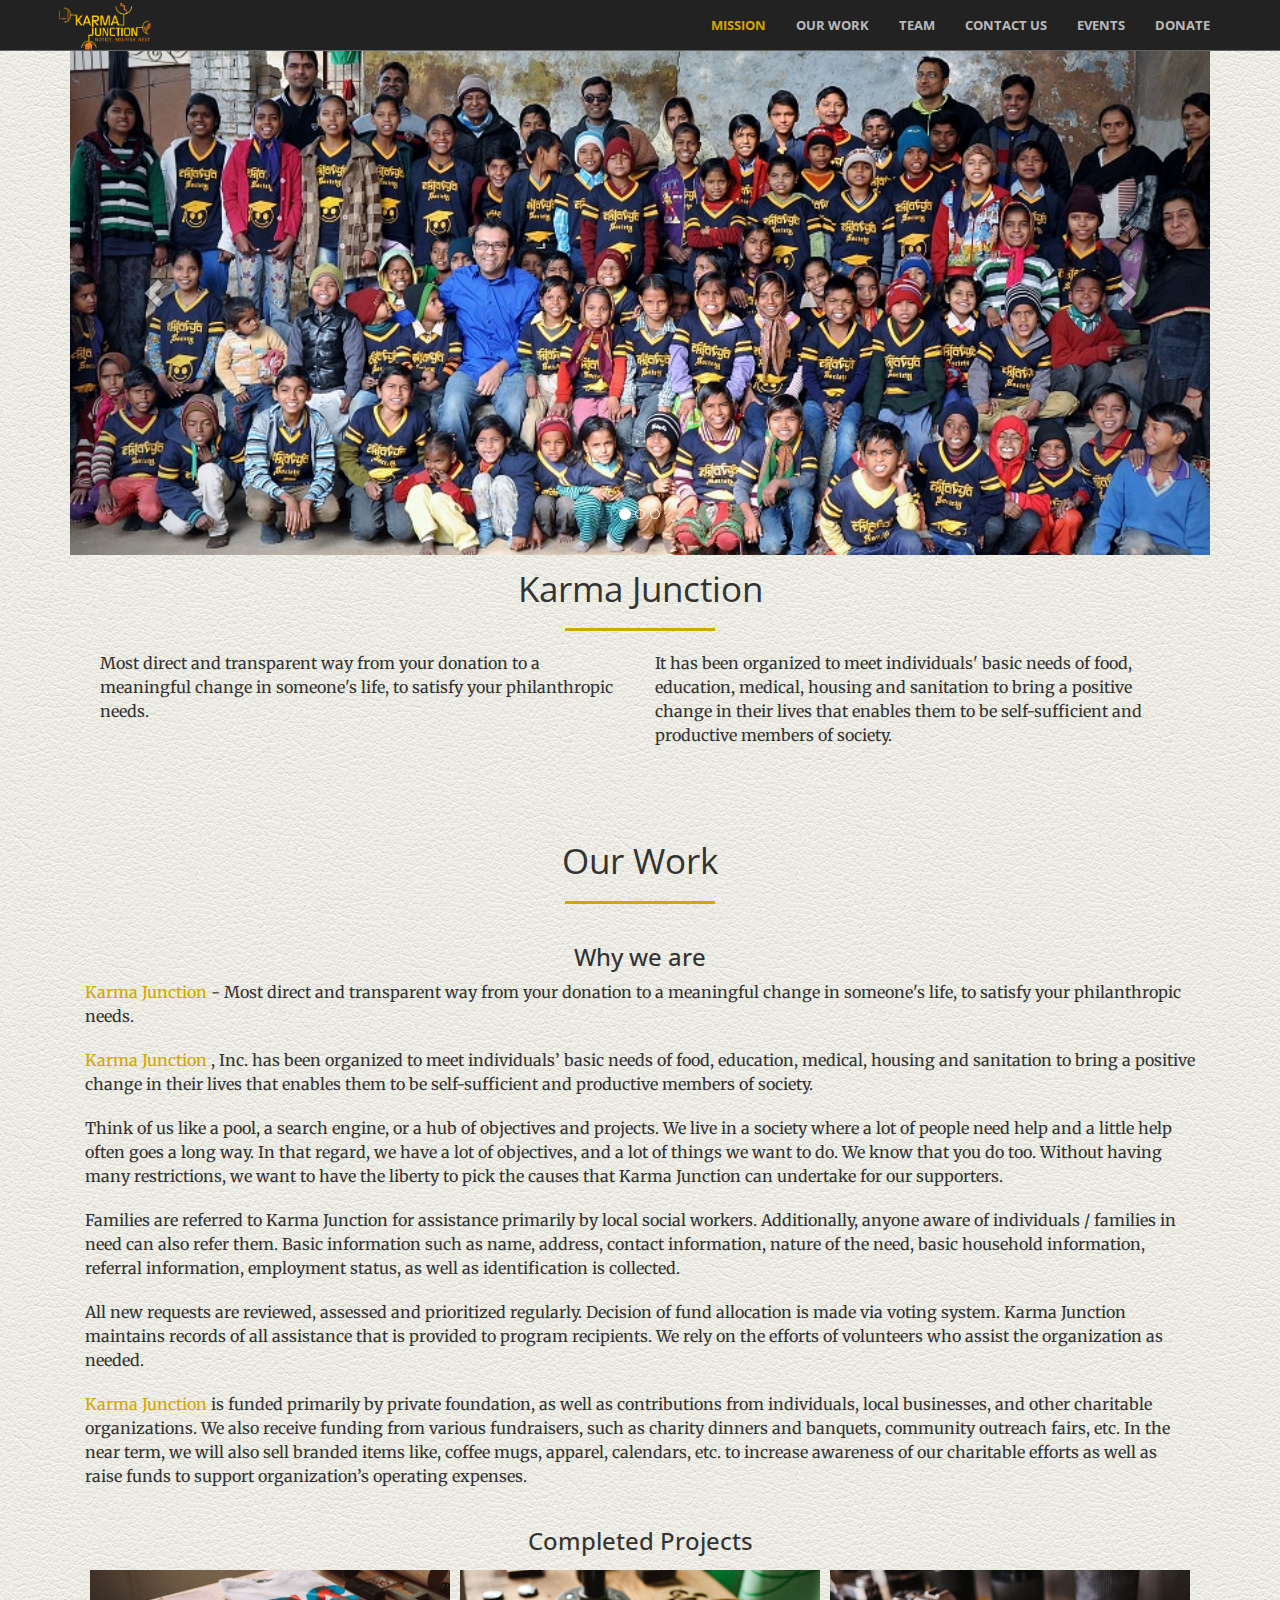
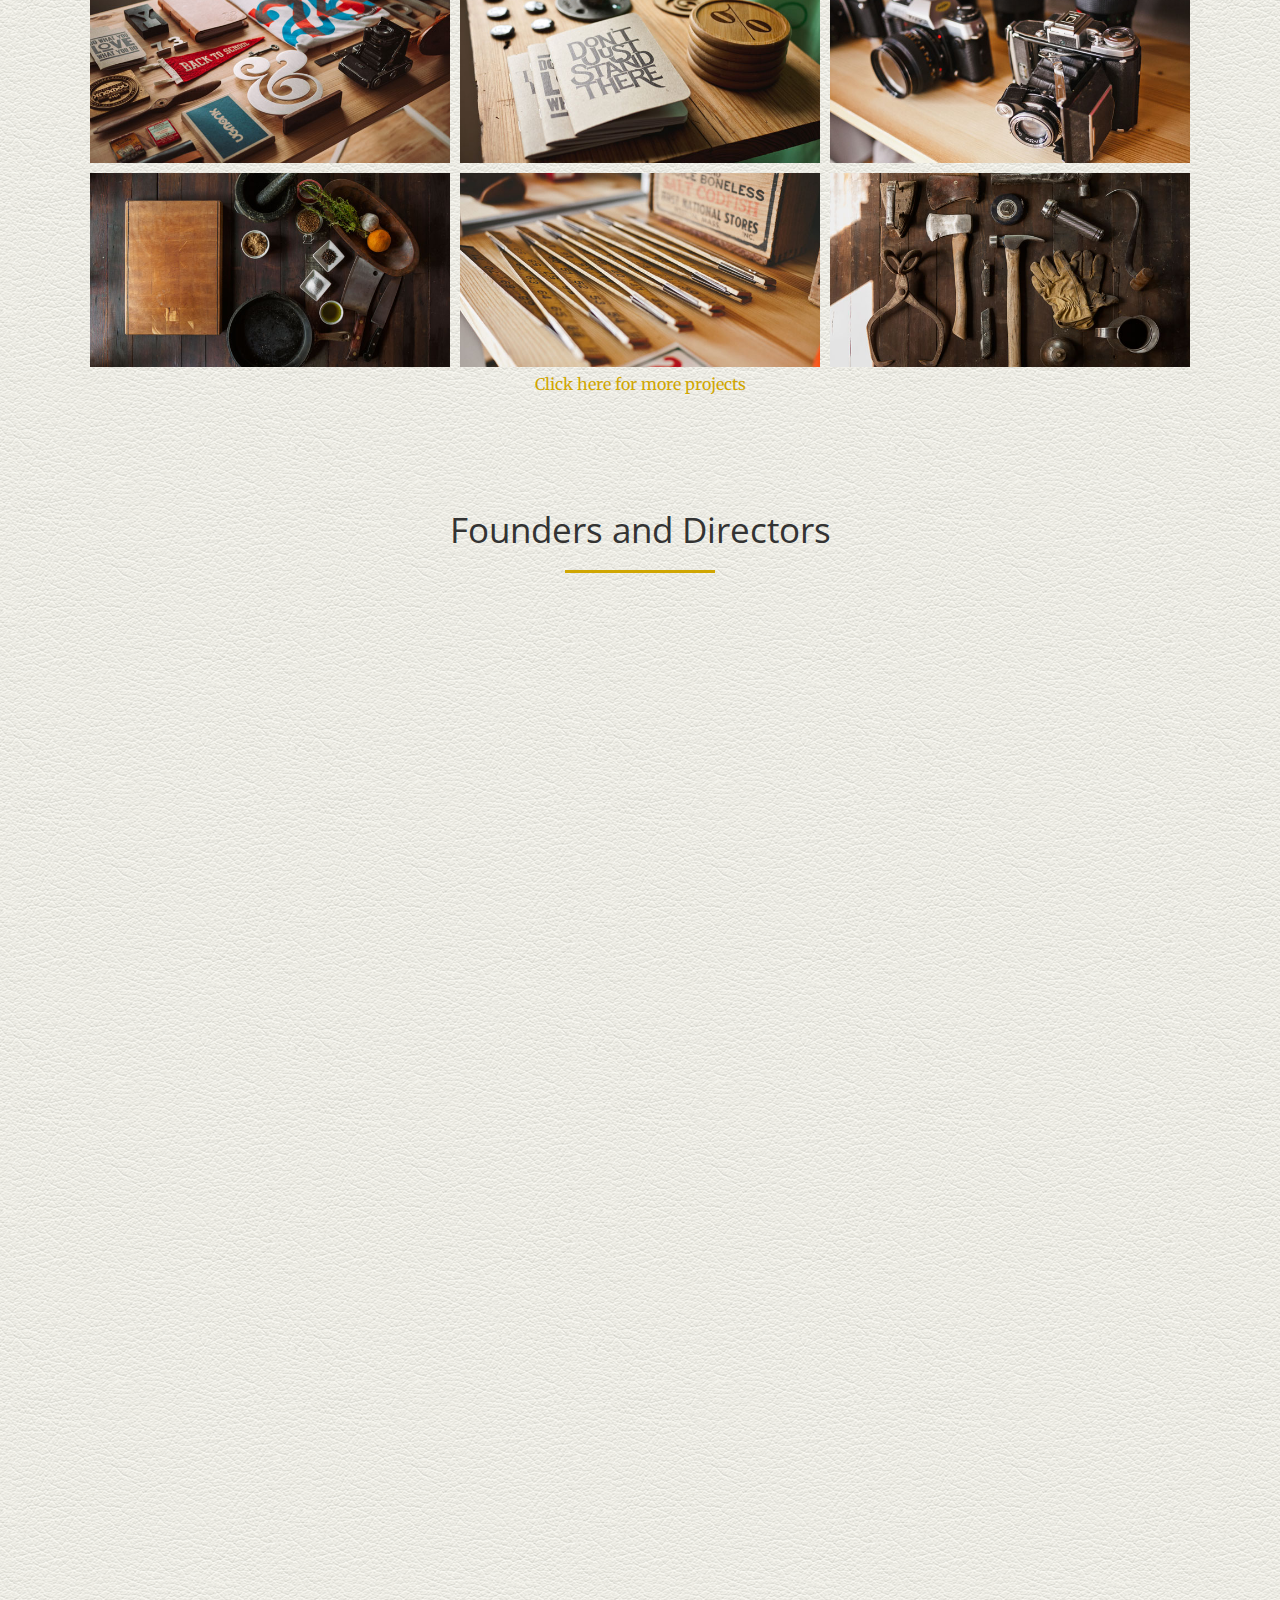
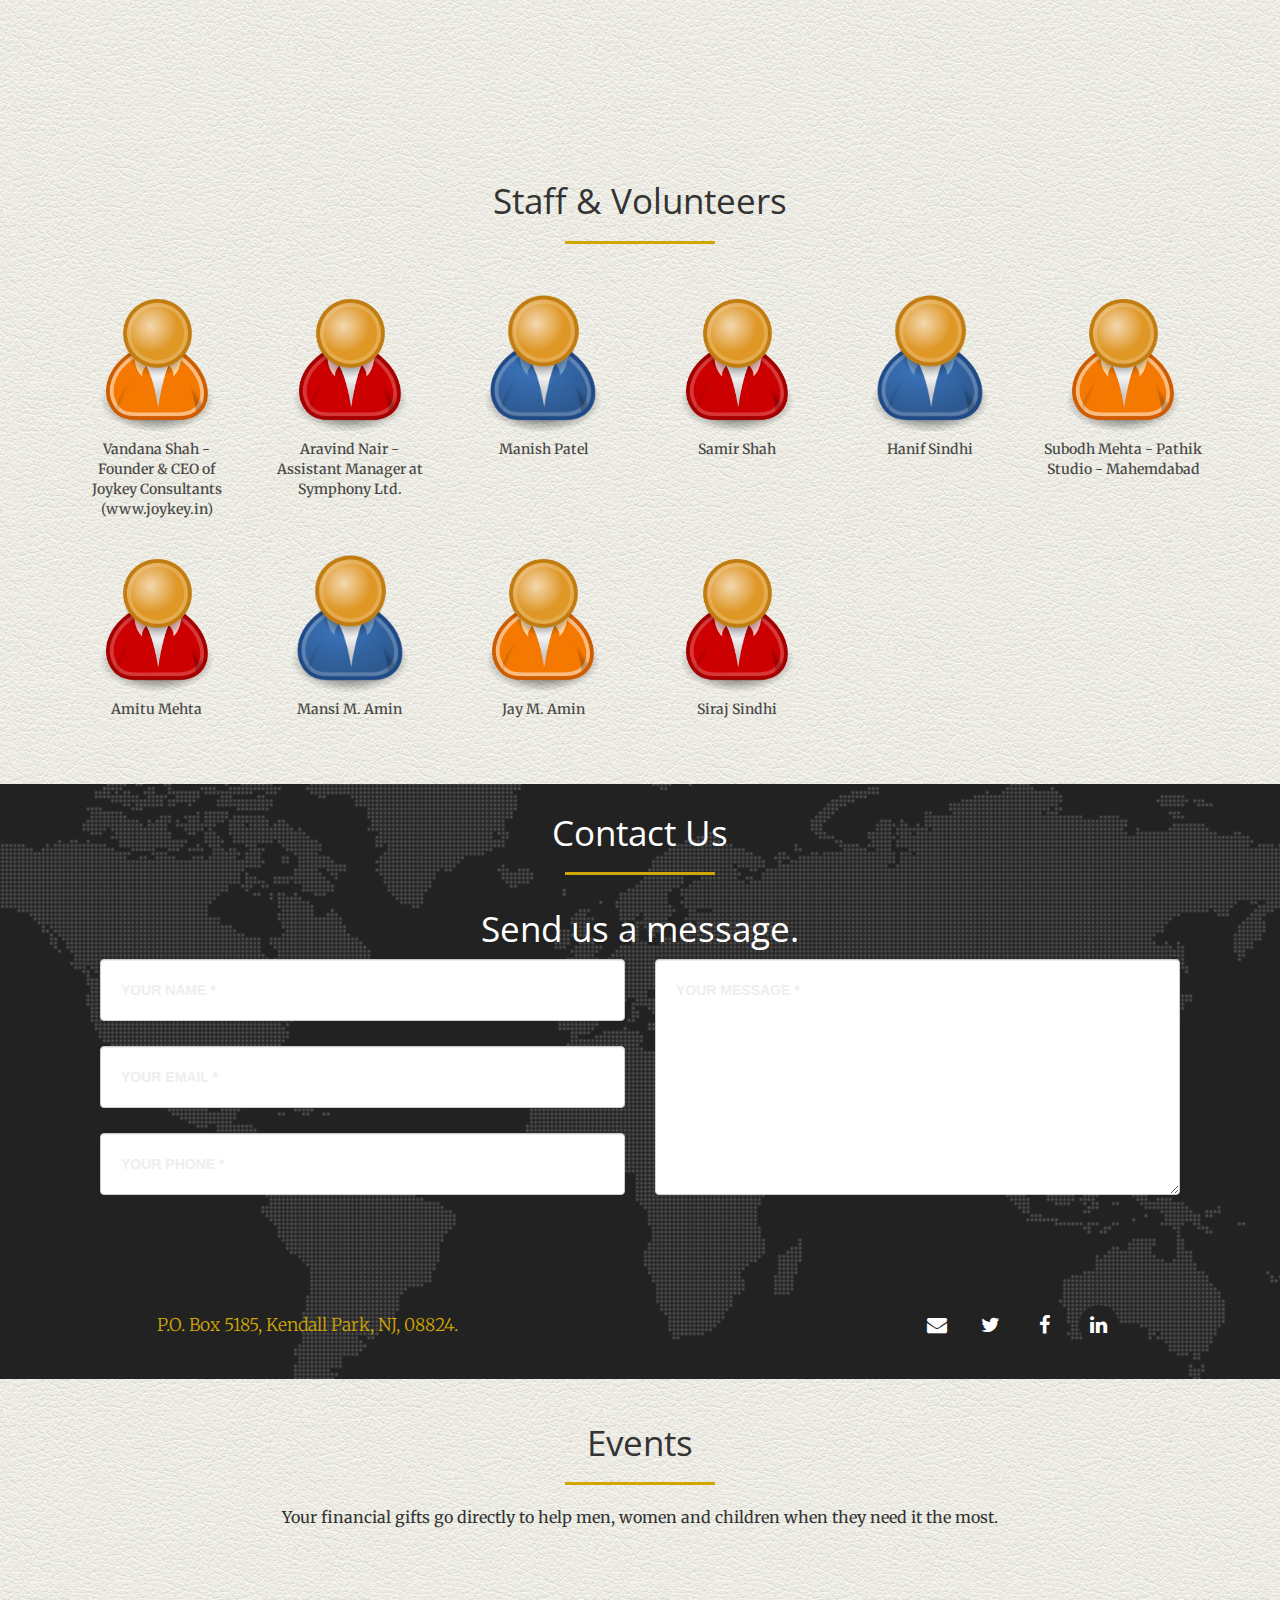
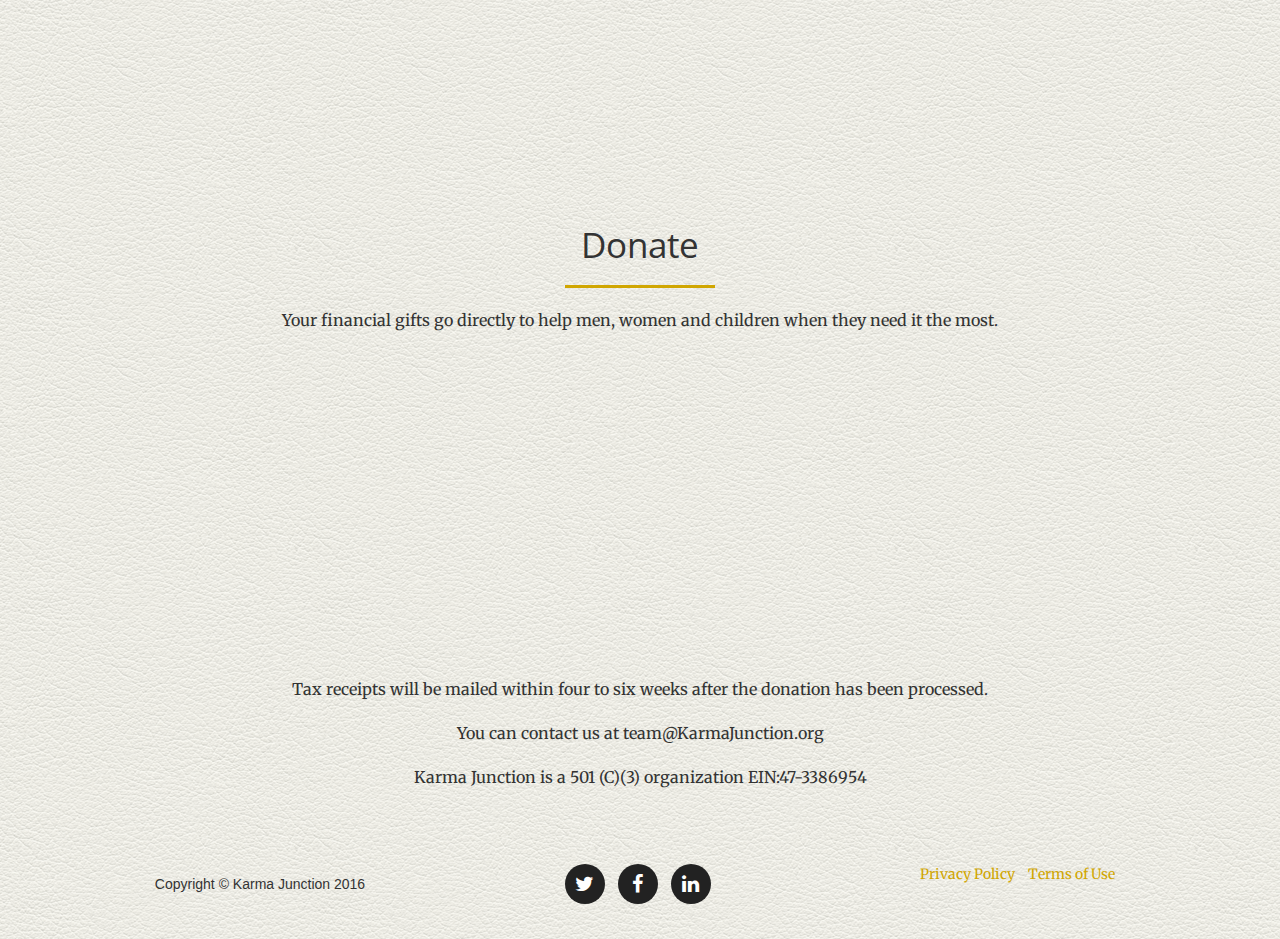
<file: index.html>
<!DOCTYPE html>
<html lang="en">

<head>
    <meta charset="utf-8">
    <meta name="viewport" content="width=device-width, initial-scale=1">
    <meta name="description" content="">
    <meta name="author" content="">
    <title>Karma Junction</title>
    <!-- Bootstrap Core CSS -->
    <link rel="stylesheet" href="css/bootstrap.min.css" type="text/css">
    <!--    <link rel="stylesheet" href="https://maxcdn.bootstrapcdn.com/bootstrap/3.3.7/css/bootstrap.min.css">-->
    <!-- Custom Fonts -->
    <link href='http://fonts.googleapis.com/css?family=Open+Sans:300italic,400italic,600italic,700italic,800italic,400,300,600,700,800' rel='stylesheet' type='text/css'>
    <link href='http://fonts.googleapis.com/css?family=Merriweather:400,300,300italic,400italic,700,700italic,900,900italic' rel='stylesheet' type='text/css'>
    <link rel="stylesheet" href="font-awesome/css/font-awesome.min.css" type="text/css">
    <!-- Plugin CSS -->
    <link rel="stylesheet" href="css/animate.min.css" type="text/css">
    <!-- Custom CSS -->
    <link rel="stylesheet" href="css/creative.css" type="text/css">
    <link href="font-awesome/css/font-awesome.min.css" rel="stylesheet" type="text/css">
    <!-- HTML5 Shim and Respond.js IE8 support of HTML5 elements and media queries -->
    <!-- WARNING: Respond.js doesn't work if you view the page via file:// -->
    <!--[if lt IE 9]>
        <script src="https://oss.maxcdn.com/libs/html5shiv/3.7.0/html5shiv.js"></script>
        <script src="https://oss.maxcdn.com/libs/respond.js/1.4.2/respond.min.js"></script>
    <![endif]-->
</head>

<body id="page-top">
    <nav id="mainNav" class="navbar navbar-default navbar-fixed-top">
        <div class="container">
            <!-- Brand and toggle get grouped for better mobile display -->
            <div class="navbar-header">
                <button type="button" class="navbar-toggle collapsed" data-toggle="collapse" data-target="#bs-example-navbar-collapse-1"> <span class="sr-only">Toggle navigation</span> <span class="icon-bar"></span> <span class="icon-bar"></span> <span class="icon-bar"></span> </button>
                <a class="navbar-brand page-scroll" href="#page-top"><img src="img/logo4.png" alt="Karma Junction"> </a>
            </div>
            <!-- Collect the nav links, forms, and other content for toggling -->
            <div class="collapse navbar-collapse" id="bs-example-navbar-collapse-1">
                <ul class="nav navbar-nav navbar-right">
                    <li> <a class="page-scroll" href="#home">Mission</a> </li>
                    <li> <a class="page-scroll" href="#work">Our Work</a> </li>
                    <li> <a class="page-scroll" href="#team">Team</a> </li>
                    <li> <a class="page-scroll" href="#contact">Contact Us</a> </li>
                    <li> <a class="page-scroll" href="#event">Events</a> </li>
                    <li> <a class="page-scroll" href="#donate">Donate</a> </li>
                </ul>
            </div>
            <!-- /.navbar-collapse -->
        </div>
        <!-- /.container -->
    </nav>
    <section id="home">
        <div class="container">
            <div class="c-wrapper">
                <div id="carousel-example-generic" class="carousel slide" data-ride="carousel">
                    <ol class="carousel-indicators">
                        <li data-target="#carousel-example-generic" data-slide-to="0" class="active"> </li>
                        <li data-target="#carousel-example-generic" data-slide-to="1"> </li>
                        <li data-target="#carousel-example-generic" data-slide-to="2"> </li>
                    </ol>
                    <div class="carousel-inner">
                        <div class="item active"> <img src="img/upload/bannerImages/1427761690_DSC_8424_updated.jpg" alt="First slide" /> </div>
                        <div class="item"> <img src="img/upload/bannerImages/1455577518_MJ_4_1.jpg" alt="Second slide" /> </div>
                        <div class="item"> <img src="img/upload/bannerImages/1455580474_Trycycle_1.jpg" alt="Third slide" /> </div>
                    </div> <a class="left carousel-control" href="#carousel-example-generic" data-slide="prev"><span class="glyphicon glyphicon-chevron-left"></span></a> <a class="right carousel-control" href="#carousel-example-generic" data-slide="next"><span class="glyphicon glyphicon-chevron-right"></span></a> </div>
            </div>
        </div>
        <div class="container">
            <div class="row">
                <div class="col-lg-12">
                    <h2 class="section-heading">Karma Junction</h2>
                    <hr class="primary">
                    <div class="row wow fadeInDown">
                        <div class="col-sm-6">
                            <p>Most direct and transparent way from your donation to a meaningful change in someone's life, to satisfy your philanthropic needs.</p>
                        </div>
                        <div class="col-sm-6">
                            <p>It has been organized to meet individuals' basic needs of food, education, medical, housing and sanitation to bring a positive change in their lives that enables them to be self-sufficient and productive members of society.</p>
                        </div>
                    </div>
                </div>
            </div>
        </div>
    </section>
    <section id="work">
        <div class="container">
            <div class="row">
                <div class="col-lg-12 text-center">
                    <h2 class="section-heading">Our Work</h2>
                    <hr class="primary"> </div>
            </div>
        </div>
        <div class="container">
            <div class="row">
                <div class="col-lg-12">
                    <h3 class="text-center">Why we are</h3>
                    <p><span class="bold-orange">Karma Junction</span> - Most direct and transparent way from your donation to a meaningful change in someone's life, to satisfy your philanthropic needs. </p>
                    <p><span class="bold-orange">Karma Junction</span> , Inc. has been organized to meet individuals’ basic needs of food, education, medical, housing and sanitation to bring a positive change in their lives that enables them to be self-sufficient and productive members of society. </p>
                    <p>Think of us like a pool, a search engine, or a hub of objectives and projects. We live in a society where a lot of people need help and a little help often goes a long way. In that regard, we have a lot of objectives, and a lot of things we want to do. We know that you do too. Without having many restrictions, we want to have the liberty to pick the causes that Karma Junction can undertake for our supporters.</p>
                    <p>Families are referred to Karma Junction for assistance primarily by local social workers. Additionally, anyone aware of individuals / families in need can also refer them. Basic information such as name, address, contact information, nature of the need, basic household information, referral information, employment status, as well as identification is collected.</p>
                    <p>All new requests are reviewed, assessed and prioritized regularly. Decision of fund allocation is made via voting system. Karma Junction maintains records of all assistance that is provided to program recipients. We rely on the efforts of volunteers who assist the organization as needed. </p>
                    <p><span class="bold-orange">Karma Junction</span> is funded primarily by private foundation, as well as contributions from individuals, local businesses, and other charitable organizations. We also receive funding from various fundraisers, such as charity dinners and banquets, community outreach fairs, etc. In the near term, we will also sell branded items like, coffee mugs, apparel, calendars, etc. to increase awareness of our charitable efforts as well as raise funds to support organization’s operating expenses.</p>
                </div>
            </div>
        </div>
        <div class="container">
            <div class="row">
                <div class="col-lg-12 text-center">
                    <h3>Completed Projects</h3>
                    <div class="row no-gutter">
                        <div class="col-lg-4 col-sm-6">
                            <a href="#" class="portfolio-box"> <img src="img/portfolio/1.jpg" class="img-responsive" alt="">
                                <div class="portfolio-box-caption">
                                    <div class="portfolio-box-caption-content">
                                        <div class="project-category text-faded"> Category </div>
                                        <div class="project-name"> Project Name </div>
                                    </div>
                                </div>
                            </a>
                        </div>
                        <div class="col-lg-4 col-sm-6">
                            <a href="#" class="portfolio-box"> <img src="img/portfolio/2.jpg" class="img-responsive" alt="">
                                <div class="portfolio-box-caption">
                                    <div class="portfolio-box-caption-content">
                                        <div class="project-category text-faded"> Category </div>
                                        <div class="project-name"> Project Name </div>
                                    </div>
                                </div>
                            </a>
                        </div>
                        <div class="col-lg-4 col-sm-6">
                            <a href="#" class="portfolio-box"> <img src="img/portfolio/3.jpg" class="img-responsive" alt="">
                                <div class="portfolio-box-caption">
                                    <div class="portfolio-box-caption-content">
                                        <div class="project-category text-faded"> Category </div>
                                        <div class="project-name"> Project Name </div>
                                    </div>
                                </div>
                            </a>
                        </div>
                        <div class="col-lg-4 col-sm-6">
                            <a href="#" class="portfolio-box"> <img src="img/portfolio/4.jpg" class="img-responsive" alt="">
                                <div class="portfolio-box-caption">
                                    <div class="portfolio-box-caption-content">
                                        <div class="project-category text-faded"> Category </div>
                                        <div class="project-name"> Project Name </div>
                                    </div>
                                </div>
                            </a>
                        </div>
                        <div class="col-lg-4 col-sm-6">
                            <a href="#" class="portfolio-box"> <img src="img/portfolio/5.jpg" class="img-responsive" alt="">
                                <div class="portfolio-box-caption">
                                    <div class="portfolio-box-caption-content">
                                        <div class="project-category text-faded"> Category </div>
                                        <div class="project-name"> Project Name </div>
                                    </div>
                                </div>
                            </a>
                        </div>
                        <div class="col-lg-4 col-sm-6">
                            <a href="#" class="portfolio-box"> <img src="img/portfolio/6.jpg" class="img-responsive" alt="">
                                <div class="portfolio-box-caption">
                                    <div class="portfolio-box-caption-content">
                                        <div class="project-category text-faded"> Category </div>
                                        <div class="project-name"> Project Name </div>
                                    </div>
                                </div>
                            </a>
                        </div>
                    </div>
                    <p><a href="">Click here for more projects</a></p>
                </div>
            </div>
        </div>
    </section>
    <section id="team">
        <div class="container">
            <div class="row">
                <div class="col-lg-12 text-center">
                    <h2 class="section-heading">Founders and Directors</h2>
                    <hr class="primary"> </div>
            </div>
        </div>
        <div class="container founders">
            <div class="row team">
                <!-- Team Member-->
                <div class="col-md-6 wow slideInLeft">
                    <div class="row h3">
                        <div>Prashant J Patel, Founder & CEO</div>
                    </div>
                    <div class="row">
                        <div class="col-md-12"> <img src="img/upload/memdirImages/a.png" class="team1-img"> </div>
                        <div class="col-md-12">
                            <blockquote> Prashant Patel - founder & CEO of Karma Junction, born to simple minded parents who implanted humbleness, family values, strong work ethics, compassion for others, and hard work into his character. Prashant is married to Manisha (another co-founder of Karma Junction) and together have two beautiful children. Compassion for others, led Prashant to help many people within his family and friends. The nature of help ranges from counselling on social matters to guidance in financial, education and job related matters. He has also mentored many people in the IT field, and helped them land on a job as well. Prashant’s fuel to work selflessly comes from the smile on the face of the people who’s life has changed for the better, with his help. In form of compensation he request’s that the people whose life he touched continues to help other less fortunate.
                                <hr class="testimonials-hr"> </blockquote>
                        </div>
                    </div>
                </div>
                <!-- Team Member-->
                <!-- Team Member-->
                <div class="col-md-6  wow slideInRight">
                    <div class="row h3">
                        <div>Manisha P Patel, Co-Founder</div>
                    </div>
                    <div class="row">
                        <div class="col-md-12"> <img src="img/upload/memdirImages/b.png" class="team1-img"> </div>
                        <div class="col-md-12">
                            <blockquote> I'm so glad that you stopped by our site today! One of the reasons that I decided to join this organization is because I've learned a few things about the power of gratitude. I've discovered that it can transform us from the inside out, and very positively impact our relationships with others.
                                <hr class="testimonials-hr"> </blockquote>
                        </div>
                    </div>
                </div>
                <!-- Team Member-->
            </div>
            <div class="row team">
                <!-- Team Member-->
                <div class="col-md-6 wow slideInLeft">
                    <div class="row h3">
                        <div>Amish Jhaveri, Co-Founder</div>
                    </div>
                    <div class="row">
                        <div class="col-md-12"> <img src="img/upload/memdirImages/c.png" class="team1-img"> </div>
                        <div class="col-md-12">
                            <blockquote> In form of compensation he request’s that the people whose life he touched continues to help other less fortunate.
                                <hr class="testimonials-hr"> </blockquote>
                        </div>
                    </div>
                </div>
                <!-- Team Member-->
                <!-- Team Member-->
                <div class="col-md-6  wow slideInRight">
                    <div class="row h3">
                        <div>Bijal Jhaveri, Co-Founder</div>
                    </div>
                    <div class="row">
                        <div class="col-md-12"> <img src="img/upload/memdirImages/d.png" class="team1-img"> </div>
                        <div class="col-md-12">
                            <blockquote> In form of compensation he request’s that the people whose life he touched continues to help other less fortunate.
                                <hr class="testimonials-hr"> </blockquote>
                        </div>
                    </div>
                </div>
                <!-- Team Member-->
            </div>
        </div>
        <!-- Staff & Volunteers-->
        <div class="container">
            <div class="row">
                <div class="col-lg-12 text-center">
                    <h2 class="section-heading">Staff & Volunteers</h2>
                    <hr class="primary"> </div>
            </div>
        </div>
        <div class="container volunteer">
            <div class="row">
                <div class="col-lg-2 col-sm-6 col-md-3">
                    <div class="volunteer-box"> <img src="img/face3.png" class="volunteer-img">
                        <div class="volunteer-heading">Vandana Shah - Founder & CEO of Joykey Consultants (www.joykey.in)</div>
                    </div>
                </div>
                <div class="col-lg-2 col-sm-6 col-md-3">
                    <div class="volunteer-box"> <img src="img/face1.png" class="volunteer-img">
                        <div class="volunteer-heading">Aravind Nair - Assistant Manager at Symphony Ltd.</div>
                    </div>
                </div>
                <div class="col-lg-2 col-sm-6 col-md-3">
                    <div class="volunteer-box"> <img src="img/face2.png" class="volunteer-img">
                        <div class="volunteer-heading">Manish Patel</div>
                    </div>
                </div>
                <div class="col-lg-2 col-sm-6 col-md-3">
                    <div class="volunteer-box"> <img src="img/face1.png" class="volunteer-img">
                        <div class="volunteer-heading">Samir Shah</div>
                    </div>
                </div>
                <div class="clearfix visible-md-3 hidden-lg"></div>
                <div class="col-lg-2 col-sm-6 col-md-3">
                    <div class="volunteer-box"> <img src="img/face2.png" class="volunteer-img">
                        <div class="volunteer-heading">Hanif Sindhi</div>
                    </div>
                </div>
                <div class="col-lg-2 col-sm-6 col-md-3">
                    <div class="volunteer-box"> <img src="img/face3.png" class="volunteer-img">
                        <div class="volunteer-heading">Subodh Mehta - Pathik Studio - Mahemdabad</div>
                    </div>
                </div>
                <div class="clearfix visible-lg-2 hidden-md"></div>
                <div class="col-lg-2 col-sm-6 col-md-3">
                    <div class="volunteer-box"> <img src="img/face1.png" class="volunteer-img">
                        <div class="volunteer-heading">Amitu Mehta</div>
                    </div>
                </div>
                <div class="col-lg-2 col-sm-6 col-md-3">
                    <div class="volunteer-box"> <img src="img/face2.png" class="volunteer-img">
                        <div class="volunteer-heading">Mansi M. Amin</div>
                    </div>
                </div>
                <div class="clearfix visible-md-3 hidden-lg"></div>
                <div class="col-lg-2 col-sm-6 col-md-3">
                    <div class="volunteer-box"> <img src="img/face3.png" class="volunteer-img">
                        <div class="volunteer-heading">Jay M. Amin</div>
                    </div>
                </div>
                <div class="col-lg-2 col-sm-6 col-md-3">
                    <div class="volunteer-box"> <img src="img/face1.png" class="volunteer-img">
                        <div class="volunteer-heading">Siraj Sindhi</div>
                    </div>
                </div>
            </div>
        </div>
    </section>
    <!-- Contact Section -->
    <section id="contact">
        <div class="container">
            <div class="row">
                <div class="col-lg-12 text-center">
                    <h2 class="section-heading">Contact Us</h2>
                    <hr class="primary"> </div>
            </div>
            <div class="row">
                <div class="col-lg-12 text-center">
                    <h3 class="section-heading">Send us a message.</h3> </div>
            </div>
            <div class="row ">
                <div class="col-lg-12">
                    <form name="sentMessage" id="contactForm" novalidate>
                        <div class="row">
                            <div class="col-md-6">
                                <div class="form-group">
                                    <input type="text" class="form-control" placeholder="Your Name *" id="name" required data-validation-required-message="Please enter your name.">
                                    <p class="help-block text-danger"></p>
                                </div>
                                <div class="form-group">
                                    <input type="email" class="form-control" placeholder="Your Email *" id="email" required data-validation-required-message="Please enter your email address.">
                                    <p class="help-block text-danger"></p>
                                </div>
                                <div class="form-group">
                                    <input type="tel" class="form-control" placeholder="Your Phone *" id="phone" required data-validation-required-message="Please enter your phone number.">
                                    <p class="help-block text-danger"></p>
                                </div>
                            </div>
                            <div class="col-md-6">
                                <div class="form-group">
                                    <textarea class="form-control" placeholder="Your Message *" id="message" required data-validation-required-message="Please enter a message."></textarea>
                                    <p class="help-block text-danger"></p>
                                </div>
                            </div>
                            <div class="clearfix"></div>
                            <div class="col-lg-12 text-center">
                                <div id="success"></div>
                                <button type="submit" class="btn btn-xl wow pulse">Send Message</button>
                                <div id="success"></div>
                            </div>
                            <div class="col-lg-12 text-center padding-bottom:25px">
                                <div id="success">
                                    <br/> </div>
                            </div>
                        </div>
                    </form>
                </div>
            </div>
            <div class="row address">
                <div class="col-md-5"> P.O. Box 5185, Kendall Park, NJ, 08824. </div>
                <div class="col-md-3 wow swing"> <span class="phone"><i class="fa fa-phone-square fa-2x"></i> 732-798-5864</span> </div>
                <div class="col-md-4">
                    <ul class="list-inline social-buttons">
                        <li><a href="#"><i class="fa fa-envelope"></i></a> </li>
                        <li><a href="#"><i class="fa fa-twitter"></i></a> </li>
                        <li><a href="#"><i class="fa fa-facebook"></i></a> </li>
                        <li><a href="#"><i class="fa fa-linkedin"></i></a> </li>
                    </ul>
                </div>
            </div>
    </section>
    <!-- Events Section -->
    <section id="event">
        <div class="container">
            <div class="row ">
                <div class="col-lg-12 text-center">
                    <h2 class="section-heading">Events</h2>
                    <hr class="primary"> </div>
                <div class="col-lg-12 text-center">
                    <p>Your financial gifts go directly to help men, women and children when they need it the most.</p>
                </div>
            </div>
        </div>
        <div class="container">
            <div class="row slideanim">
                <div class="col-lg-2 col-md-6 text-center">
                    <div class="event-box">
                        <div class="event-box-heading">Sturdy Templates</div> <i class="fa fa-4x fa-diamond text-primary sr-icons"></i>
                        <p class="text-muted">Our templates are updated regularly so they don't break.</p>
                    </div>
                </div>
                <div class="col-lg-2 col-md-6 text-center">
                    <div class="event-box">
                        <div class="event-box-heading">Ready to Ship</div> <i class="fa fa-4x fa-paper-plane text-primary sr-icons"></i>
                        <p class="text-muted">You can use this theme as is, or you can make changes!</p>
                    </div>
                </div>
                <div class="col-lg-2 col-md-6 text-center">
                    <div class="event-box">
                        <div class="event-box-heading">Up to Date</div> <i class="fa fa-4x fa-newspaper-o text-primary sr-icons"></i>
                        <p class="text-muted">We update dependencies to keep things fresh.</p>
                    </div>
                </div>
                <div class="col-lg-2 col-md-6 text-center">
                    <div class="event-box">
                        <div class="event-box-heading">Made with Love</div> <i class="fa fa-4x fa-heart text-primary sr-icons"></i>
                        <p class="text-muted">You have to make your websites with love these days!</p>
                    </div>
                </div>
                <div class="col-lg-2 col-md-6 text-center">
                    <div class="event-box">
                        <div class="event-box-heading">Up to Date</div> <i class="fa fa-4x fa-newspaper-o text-primary sr-icons"></i>
                        <p class="text-muted">We update dependencies to keep things fresh.</p>
                    </div>
                </div>
                <div class="col-lg-2 col-md-6 text-center">
                    <div class="event-box">
                        <div class="event-box-heading">Made with Love</div> <i class="fa fa-4x fa-heart text-primary sr-icons"></i>
                        <p class="text-muted">You have to make your websites with love these days!</p>
                    </div>
                </div>
            </div>
        </div>
    </section>
    <!-- Donate Section -->
    <section id="donate">
        <div id="pricing" class="container">
            <div class="row">
                <div class="col-lg-12 text-center">
                    <h2 class="section-heading">Donate</h2>
                    <hr class="primary"> </div>
                <div class="col-lg-12 text-center">
                    <p>Your financial gifts go directly to help men, women and children when they need it the most.</p>
                </div>
            </div>
            <div class="row slideanim">
                <div class="col-sm-4 col-xs-12">
                    <div class="panel panel-default text-center">
                        <div class="panel-heading"> paypal </div>
                        <div class="panel-body">
                            <p><strong>20</strong> Lorem</p>
                            <p><strong>15</strong> Ipsum</p>
                            <p><strong>Endless</strong> Amet</p>
                        </div>
                        <div class="panel-footer">
                            <ul class="list-inline">
                                <li><a href="#"><i class="fa fa-paypal fa-2x"></i></a> </li>
                            </ul>
                        </div>
                    </div>
                </div>
                <div class="col-sm-4 col-xs-12">
                    <div class="panel panel-default text-center">
                        <div class="panel-heading"> amazon smile </div>
                        <div class="panel-body">
                            <p><strong>50</strong> Lorem</p>
                            <p><strong>25</strong> Ipsum</p>
                            <p><strong>Endless</strong> Amet</p>
                        </div>
                        <div class="panel-footer">
                            <ul class="list-inline">
                                <li><a href="#"><i class="fa fa-amazon fa-2x"></i></a> </li>
                            </ul>
                        </div>
                    </div>
                </div>
                <div class="col-sm-4 col-xs-12">
                    <div class="panel panel-default text-center">
                        <div class="panel-heading"> check </div>
                        <div class="panel-body">
                            <p><strong>100</strong> Lorem</p> <b>Check or Money order</b>
                            <div>Payable to: Karma Junction Inc</div>
                            <div>Mail Check to: P.O. Box 5185 Kendall Park, NJ, 08824</div>
                        </div>
                        <div class="panel-footer">
                            <ul class="list-inline">
                                <li><a href="#"><i class="fa fa-money fa-2x"></i></a> </li>
                            </ul>
                        </div>
                    </div>
                </div>
            </div>
            <div class="row">
                <div class="col-lg-12 text-center container">
                    <p>Tax receipts will be mailed within four to six weeks after the donation has been processed.</p>
                    <p>You can contact us at team@KarmaJunction.org </p>
                    <p>Karma Junction is a 501 (C)(3) organization EIN:47-3386954</p>
                </div>
            </div>
        </div>
    </section>
    <footer>
        <div class="container">
            <div class="row">
                <div class="col-md-4"> <span class="copyright">Copyright &copy; Karma Junction 2016</span> </div>
                <div class="col-md-4">
                    <ul class="list-inline social-buttons">
                        <li><a href="#"><i class="fa fa-twitter"></i></a> </li>
                        <li><a href="#"><i class="fa fa-facebook"></i></a> </li>
                        <li><a href="#"><i class="fa fa-linkedin"></i></a> </li>
                    </ul>
                </div>
                <div class="col-md-4">
                    <ul class="list-inline quicklinks">
                        <li><a href="#">Privacy Policy</a> </li>
                        <li><a href="#">Terms of Use</a> </li>
                    </ul>
                </div>
            </div>
        </div>
    </footer>
    <!-- jQuery -->
    <script src="js/jquery.js"></script>
    <!-- Bootstrap Core JavaScript -->
    <script src="js/bootstrap.min.js"></script>
    <!--    <script src="https://maxcdn.bootstrapcdn.com/bootstrap/3.3.7/js/bootstrap.min.js"></script>-->
    <!-- Plugin JavaScript -->
    <script src="js/jquery.easing.min.js"></script>
    <script src="js/jquery.fittext.js"></script>
    <script src="js/wow.min.js"></script>
    <!-- Custom Theme JavaScript -->
    <script src="js/creative.js"></script>
</body>

</html>
</file>
<file: css/creative.css>
/*!
 * Start Bootstrap - Creative Bootstrap Theme (http://startbootstrap.com)
 * Code licensed under the Apache License v2.0.
 * For details, see http://www.apache.org/licenses/LICENSE-2.0.

 original border-color: #f05f40;

Karma Junction Color: #D0A601; rgba(208,166,1,.9) ;
Bold Orange:#f05f40;rgba(240,95,64,.9)
 */



html,
body {
    width: 100%;
    height: 100%; 
    background: url('../img/leather_1.png'); 
}

.bold-orange {
    color: #D0A601;
}


body {
    font-family: Merriweather,'Helvetica Neue',Arial,sans-serif;
}

hr {
    max-width: 150px;
    border-color: #D0A601;
    border-width: 3px;
}

hr.light {
    border-color: #fff;
}

a {
    color: #D0A601;
    -webkit-transition: all .35s;
    -moz-transition: all .35s;
    transition: all .35s;
}

a:hover,
a:focus {
    color: #eb3812;
}

h1,
h2,
h3,
h4,
h5,
h6 {
    font-family: 'Open Sans','Helvetica Neue',Arial,sans-serif;
}

p {
    margin-bottom: 20px;
    font-size: 16px;
    line-height: 1.5;
}

.bg-primary {
    background-color: #000;
}

.bg-dark {
    color: #fff;
    background-color: #222;
}

.text-faded {
    color: rgba(255,255,255,.7);
}

section {
    padding: 30px 0;
}

aside {
    padding: 50px 0;
}

.no-padding {
    padding: 0;
}

.navbar-default {
    border-color: rgba(34,34,34,.05);
    font-family: 'Open Sans','Helvetica Neue',Arial,sans-serif;
/*    background-color: #fff;*/
      background-color: #222 ;
    -webkit-transition: all .35s;
    -moz-transition: all .35s;
    transition: all .35s;
}

.navbar-default .navbar-header .navbar-brand {
    text-transform: uppercase;
    font-family: 'Open Sans','Helvetica Neue',Arial,sans-serif;
    font-weight: 700;
    color: #D0A601;
}

.navbar-default .navbar-header .navbar-brand:hover,
.navbar-default .navbar-header .navbar-brand:focus {
    color: #eb3812;
}

.navbar-default .nav > li>a,
.navbar-default .nav>li>a:focus {
    text-transform: uppercase;
    font-size: 13px;
    font-weight: 700;
    color: #fff/*222*/;
}

.navbar-default .nav > li>a:hover,
.navbar-default .nav>li>a:focus:hover {
    color: #D0A601;
/*    border-bottom: 2px solid  #D0A601;*/
}

.navbar-default .nav > li.active>a,
.navbar-default .nav>li.active>a:focus {
    color: #D0A601!important;
    background-color: transparent;
}

.navbar-default .nav > li.active>a:hover,
.navbar-default .nav>li.active>a:focus:hover {
    background-color: transparent;
/*    border-bottom: 2px solid  #D0A601;*/
}

@media(min-width:768px) {
    .navbar-default {
        border-color: rgba(255,255,255,.3);
        background-color: #222 /*transparent;*/
    }

    .navbar-default .navbar-header .navbar-brand {
        color: rgba(255,255,255,.7);
    }

    .navbar-default .navbar-header .navbar-brand:hover,
    .navbar-default .navbar-header .navbar-brand:focus {
        color: #fff;
    }

    .navbar-default .nav > li>a,
    .navbar-default .nav>li>a:focus {
        color: rgba(255,255,255,.7);
    }

    .navbar-default .nav > li>a:hover,
    .navbar-default .nav>li>a:focus:hover {
        color: #fff;
    }

    /* used while scrolling*/
    .navbar-default.affix {
        border-color: rgba(34,34,34,.05);
        background-color: #222; /*#fff*/   
        
    }

    .navbar-default.affix .navbar-header .navbar-brand {
        font-size: 14px;
        color: #D0A601;
    }

    .navbar-default.affix .navbar-header .navbar-brand:hover,
    .navbar-default.affix .navbar-header .navbar-brand:focus {
        color: #eb3812;
    }

    .navbar-default.affix .nav > li>a,
    .navbar-default.affix .nav>li>a:focus {
/*      color: #222;*/
        color: #fff;
    }

    .navbar-default.affix .nav > li>a:hover,
    .navbar-default.affix .nav>li>a:focus:hover {
        color: #D0A601;
    }
}

/*
header {
    position: relative;
    width: 100%;
    min-height: auto;
    text-align: center;
    color: #fff;
    background-image: url(../img/header.jpg);
    background-position: center;
    -webkit-background-size: cover;
    -moz-background-size: cover;
    background-size: cover;
    -o-background-size: cover;
}
*/

header .header-content {
    position: relative;
    width: 100%;
    padding: 100px 15px;
    text-align: center;
}

header .header-content .header-content-inner h1 {
    margin-top: 0;
    margin-bottom: 0;
    text-transform: uppercase;
    font-weight: 700;
}

header .header-content .header-content-inner hr {
    margin: 30px auto;
}

header .header-content .header-content-inner p {
    margin-bottom: 50px;
    font-size: 16px;
    font-weight: 300;
    color: rgba(255,255,255,.7);
}

@media(min-width:768px) {
    header {
        min-height: 100%;
    }

    header .header-content {
        position: absolute;
        top: 50%;
        padding: 0 50px;
        -webkit-transform: translateY(-50%);
        -ms-transform: translateY(-50%);
        transform: translateY(-50%);
    }

    header .header-content .header-content-inner {
        margin-right: auto;
        margin-left: auto;
        max-width: 1000px;
    }

    header .header-content .header-content-inner p {
        margin-right: auto;
        margin-left: auto;
        max-width: 80%;
        font-size: 18px;
    }
}


.address {
    color: #D0A601;
    margin: 15px 0 15px 0;
    text-align: center;
    font-size: 1.25em;
    font-weight: 200;
}


.section-heading {
    margin-top: 15px;
    text-align: center;
    font-size: 2.5em;
    font-weight: 400;
}



.portfolio-box {
    display: block;
    position: relative;
    margin: 0 auto;
    max-width: 500px;
    padding:5px;
}

.portfolio-box .portfolio-box-caption {
    display: block;
    position: absolute;
    bottom: 0;
    width: 100%;
    height: 100%;
    text-align: center;
    color: #000;
    opacity: 0;
    background:  rgba(208,166,1,.9) ;/*rgba(240,95,64,.9);*/
    -webkit-transition: all .35s;
    -moz-transition: all .35s;
    transition: all .35s;
}

.portfolio-box .portfolio-box-caption .portfolio-box-caption-content {
    position: absolute;
    top: 50%;
    width: 100%;
    text-align: center;
    transform: translateY(-50%);
}

.portfolio-box .portfolio-box-caption .portfolio-box-caption-content .project-category,
.portfolio-box .portfolio-box-caption .portfolio-box-caption-content .project-name {
    padding: 0 15px;
    font-family: 'Open Sans','Helvetica Neue',Arial,sans-serif;
    color:#000;
}

.portfolio-box .portfolio-box-caption .portfolio-box-caption-content .project-category {
    text-transform: uppercase;
    font-size: 14px;
    font-weight: 600;
}

.portfolio-box .portfolio-box-caption .portfolio-box-caption-content .project-name {
    font-size: 18px;
}

.portfolio-box:hover .portfolio-box-caption {
    opacity: .7;
}

@media(min-width:768px) {
    .portfolio-box .portfolio-box-caption .portfolio-box-caption-content .project-category {
        font-size: 16px;
    }

    .portfolio-box .portfolio-box-caption .portfolio-box-caption-content .project-name {
        font-size: 22px;
    }
}

.call-to-action h2 {
    margin: 0 auto 20px;
}

.text-primary {
    color: #D0A601;
}

.no-gutter > [class*=col-] {
    padding-right: 0;
    padding-left: 0;
}

.btn-default {
    border-color: #fff;
    color: #222;
    background-color: #fff;
    -webkit-transition: all .35s;
    -moz-transition: all .35s;
    transition: all .35s;
}

.btn-default:hover,
.btn-default:focus,
.btn-default.focus,
.btn-default:active,
.btn-default.active,
.open > .dropdown-toggle.btn-default {
    border-color: #ededed;
    color: #222;
    background-color: #f2f2f2;
}

.btn-default:active,
.btn-default.active,
.open > .dropdown-toggle.btn-default {
    background-image: none;
}

.btn-default.disabled,
.btn-default[disabled],
fieldset[disabled] .btn-default,
.btn-default.disabled:hover,
.btn-default[disabled]:hover,
fieldset[disabled] .btn-default:hover,
.btn-default.disabled:focus,
.btn-default[disabled]:focus,
fieldset[disabled] .btn-default:focus,
.btn-default.disabled.focus,
.btn-default[disabled].focus,
fieldset[disabled] .btn-default.focus,
.btn-default.disabled:active,
.btn-default[disabled]:active,
fieldset[disabled] .btn-default:active,
.btn-default.disabled.active,
.btn-default[disabled].active,
fieldset[disabled] .btn-default.active {
    border-color: #fff;
    background-color: #fff;
}

.btn-default .badge {
    color: #fff;
    background-color: #222;
}

.btn-primary {
    border-color: #D0A601;
    color: #fff;
    background-color: #D0A601;
    -webkit-transition: all .35s;
    -moz-transition: all .35s;
    transition: all .35s;
}

.btn-primary:hover,
.btn-primary:focus,
.btn-primary.focus,
.btn-primary:active,
.btn-primary.active,
.open > .dropdown-toggle.btn-primary {
    border-color: #ed431f;
    color: #fff;
    background-color: #ee4b28;
}

.btn-primary:active,
.btn-primary.active,
.open > .dropdown-toggle.btn-primary {
    background-image: none;
}

.btn-primary.disabled,
.btn-primary[disabled],
fieldset[disabled] .btn-primary,
.btn-primary.disabled:hover,
.btn-primary[disabled]:hover,
fieldset[disabled] .btn-primary:hover,
.btn-primary.disabled:focus,
.btn-primary[disabled]:focus,
fieldset[disabled] .btn-primary:focus,
.btn-primary.disabled.focus,
.btn-primary[disabled].focus,
fieldset[disabled] .btn-primary.focus,
.btn-primary.disabled:active,
.btn-primary[disabled]:active,
fieldset[disabled] .btn-primary:active,
.btn-primary.disabled.active,
.btn-primary[disabled].active,
fieldset[disabled] .btn-primary.active {
    border-color: #D0A601;
    background-color: #D0A601;
}

.btn-primary .badge {
    color: #D0A601;
    background-color: #fff;
}

.btn {
    border: 0;
    border-radius: 300px;
    text-transform: uppercase;
    font-family: 'Open Sans','Helvetica Neue',Arial,sans-serif;
    font-weight: 700;
}

.btn-xl {
    padding: 15px 30px;
    background-color: #D0A601;
}

::-moz-selection {
    text-shadow: none;
    color: #fff;
    background: #222;
}

::selection {
    text-shadow: none;
    color: #fff;
    background: #222;
}

img::selection {
    color: #fff;
    background: 0 0;
}

img::-moz-selection {
    color: #fff;
    background: 0 0;
}

body {
    webkit-tap-highlight-color: #222;
}




/* SECTION TESTIMONIALS */  

section#team {
/*   background: url('../img/pattern.jpg');    */
   padding-top: 5rem; 
    
}

.founders {
/*  background-color: #fff;    */
/*background: url('../img/old_map.png');  */

}
 
.team {
    margin-top: 1rem;
    margin-left: auto;
    padding-bottom: 1rem;
    padding-left: 10px;
}

.team1-img,
.team2-img,
.team3-img,
.team4-img
 {
    width: 150px;
    height: auto;
    border-radius: 50%;
    transition: 0.5s;   
}

.team1-img:hover,
.team2-img:hover,
.team3-img:hover,
.team4-img:hover
{
    transition: 0.5s;
    transform: scale(0.95);
    
}

.volunteer {
/*  background: url('../img/old_map.png');   */
/*  width:100%;    */
  background-position: center;
  padding: 15px 5px 15px 5px;
}
 
.volunteer-box{
    margin: 10px auto 0;
    max-width: 300px;
/*    border: 1px solid #D0A601;*/
    border-radius:5 !important;
    transition: box-shadow 0.5s;
}

.volunteer-heading{
    text-align:center;   
    font-size: 14px;
    font-weight: 600;
    color: rgba(0,0,0,.7);
    padding-bottom: 20px;
    
}

.volunteer-img{
    width: 150px;
    height: 150px;
    display: block;
    margin-left: auto;
    margin-right: auto;
    border-radius: 50%;
    transition: 0.5s;
}

.volunteer-img:hover{
   transition: 0.5s;
   transform: scale(0.95);
}


blockquote {
    font-family: 'Nunito-Regular';
    font-size: 20px;
    padding-left: 27px;
}

.fa.fa-quote-right {
    margin-right: 10px;
    float: right;
}
/*
.testimonials-hr {
    border-top: 1px solid rgba(19, 128, 36, 1);
    width: 260px;
    background-color: rgba(19, 128, 36, 1);
    
}*/

.navbar-brand {
  padding: 0px;
}
.navbar-brand>img {
  height: 100%;
  padding: 0px;
  width: auto;
}


section#contact {
  background-color: #222;
  background-image: url('../img/map-image.png');
  background-position: center;
  background-repeat: no-repeat;
  padding: 15px 0;
}
section#contact .section-heading {
  color: white;
}
section#contact .form-group {
  margin-bottom: 25px;
}
section#contact .form-group input,
section#contact .form-group textarea {
  padding: 20px;
}
section#contact .form-group input.form-control {
  height: auto;
}
section#contact .form-group textarea.form-control {
  height: 236px;
}
section#contact .form-control:focus {
  border-color:  #D0A601;
  box-shadow: none;
}
section#contact ::-webkit-input-placeholder {
  font-family: "Montserrat", "Helvetica Neue", Helvetica, Arial, sans-serif;
  text-transform: uppercase;
  font-weight: 700;
  color: #eeeeee;
}
section#contact :-moz-placeholder {
  /* Firefox 18- */
  font-family: "Montserrat", "Helvetica Neue", Helvetica, Arial, sans-serif;
  text-transform: uppercase;
  font-weight: 700;
  color: #eeeeee;
}
section#contact ::-moz-placeholder {
  /* Firefox 19+ */
  font-family: "Montserrat", "Helvetica Neue", Helvetica, Arial, sans-serif;
  text-transform: uppercase;
  font-weight: 700;
  color: #eeeeee;
}
section#contact :-ms-input-placeholder {
  font-family: "Montserrat", "Helvetica Neue", Helvetica, Arial, sans-serif;
  text-transform: uppercase;
  font-weight: 700;
  color: #eeeeee;
}
section#contact .text-danger {
  color: #D0A601;
}

section#contact .address {
   text-align:center;
   line-height: 40px;
}

ul.list-inline {
  margin-bottom: 30px;
  margin-top: 0;
}

ul.social-buttons {
  margin-bottom: 0;
}
ul.social-buttons li a { 
  display: block;
  background-color: #222222;
  height: 40px;
  width: 40px;
  border-radius: 100%;
  font-size: 20px;
  line-height: 40px;
  color: white;
  outline: none;
  -webkit-transition: all 0.3s;
  -moz-transition: all 0.3s;
  transition: all 0.3s;
  text-align: center;
    
}
ul.social-buttons li a:hover,
ul.social-buttons li a:focus,
ul.social-buttons li a:active {
  background-color: #D0A601;
}


section#donate{
    text-align: center;
    align-content: center;
}

section#donate .box {
    display: block;
    position: relative;
    margin: 10px auto;
    max-width: 650px;
    padding:10px;
}

section#donate .box:hover {
	-moz-box-shadow: 0 0 5px rgba(240,95,64,.9);
	-webkit-box-shadow: 0 0 5px rgba(240,95,64,.9);
	box-shadow: 0 0 5px rgba(240,95,64,.9);
   /* background-color: rgba(240,95,64,.1);*/
}


footer {
  padding: 25px 0;
  text-align: center;
}
footer span.copyright {
  line-height: 40px;
  font-family: "Montserrat", "Helvetica Neue", Helvetica, Arial, sans-serif;
  text-transform: uppercase;
  text-transform: none;
}



/* pricing panels*/
 .panel {
      border: 1px solid #D0A601;
      border-radius:5 !important;
      transition: box-shadow 0.5s;
     
  }
  .panel:hover {
      box-shadow: 5px 0px 40px rgba(0,0,0, .2);
  }
  .panel-footer .btn:hover {
      border: 1px solid #D0A601;
      background-color: #fff !important;
      color: #D0A601;
  }
  .panel-heading {
      color: #fff !important;
      background-color: #D0A601 !important;
      padding: 15px;
      border-bottom: 1px solid transparent;
      border-radius: 0px;
      font-size: 1.5em;
  }
  .panel-footer {
      background-color: white !important;
  }


/* Events*/

section#event{
/*     background: url('../img/old_map.png');  */
}
.event-box {
    margin: 10px auto 0;
    max-width: 400px;
    border: 1px solid #D0A601;
    border-radius:5 !important;
    transition: box-shadow 0.5s;
    background-color: #000;  
}

@media(min-width:992px) {
    .service-box {
        margin: 20px auto 0;
    }
}

#event .sr-icons{
     margin: 10px 0 10px 0;
}
.event-box p {
    margin: 10px 0 10px 0;
    color: #D0A601 !important;
    font-size: 12px;
}

.event-box:hover {
      box-shadow: 5px 0px 40px rgba(0,0,0, .2);
}

.event-box-heading {
  color: #000 !important;
  background-color: #fff!important;
  padding: 10px;
  border-bottom: 1px 0 1px solid transparent;
  border-top-left-radius: 0px;
  border-top-right-radius: 0px;
  border-bottom-left-radius: 0px;
  border-bottom-right-radius: 0px;
}

.slideanim {visibility:hidden;}
.slide {
      animation-name: slide;
      -webkit-animation-name: slide;
      animation-duration: 1s;
      -webkit-animation-duration: 1s;
      visibility: visible;
  }
 @keyframes slide {
    0% {
      opacity: 0;
      transform: translateY(70%);
    }
    100% {
      opacity: 1;
      transform: translateY(0%);
    }
  }
  @-webkit-keyframes slide {
    0% {
      opacity: 0;
      -webkit-transform: translateY(70%);
    }
    100% {
      opacity: 1;
      -webkit-transform: translateY(0%);
    }
  }

/* carousel settings */
.carousel img {
    width: 100%;
    margin: 20px 0 0 0;
}

/* needed for removing extra spacing*/
.row {
  margin-left: 0px;
  margin-right: 0px;
}
</file>
